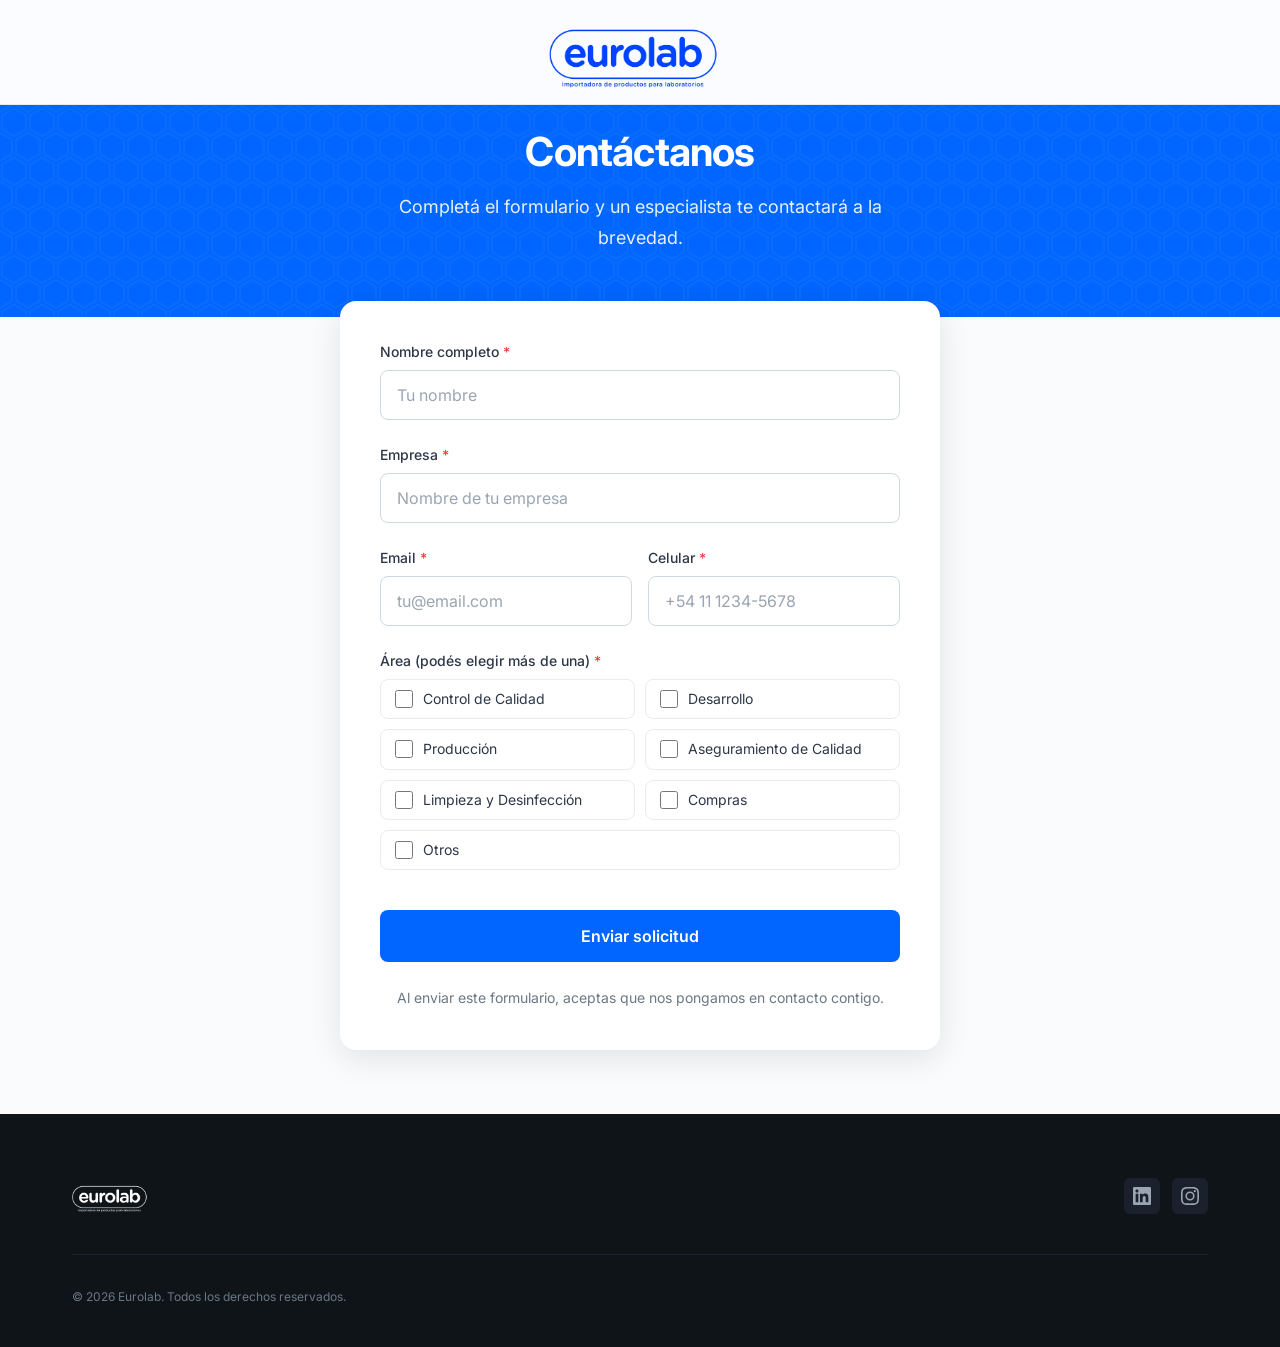
<file: index.html>
<!DOCTYPE html>
<html lang="es">

<head>
    <meta charset="UTF-8">
    <meta name="viewport" content="width=device-width, initial-scale=1.0">
    <meta http-equiv="X-UA-Compatible" content="IE=edge">

    <!-- SEO Meta Tags -->
    <title>Contacto | Eurolab - Solicita Información</title>
    <meta name="description"
        content="Completa el formulario y un representante de Eurolab se comunicará contigo para brindarte información sobre productos de laboratorio.">
    <meta name="robots" content="index, follow">

    <!-- Favicon -->
    <link rel="icon" type="image/png" href="assets/images/eurolab-logo.png">

    <!-- Preconnect for fonts -->
    <link rel="preconnect" href="https://fonts.googleapis.com">
    <link rel="preconnect" href="https://fonts.gstatic.com" crossorigin>

    <!-- Google Fonts - Inter -->
    <link href="https://fonts.googleapis.com/css2?family=Inter:wght@400;500;600;700&display=swap" rel="stylesheet">

    <!-- Stylesheets -->
    <link rel="stylesheet" href="css/variables.css">
    <link rel="stylesheet" href="css/base.css">
    <link rel="stylesheet" href="css/components.css">
    <link rel="stylesheet" href="css/main.css">

    <style>
        /* Contact Form Page Specific Styles */
        .contact-page {
            min-height: 100vh;
            display: flex;
            flex-direction: column;
        }

        .contact-hero {
            background: var(--color-primary-600);
            padding: var(--space-32) 0 var(--space-16);
            text-align: center;
            position: relative;
            overflow: hidden;
        }

        /* Molecular pattern */
        .contact-hero::before {
            content: '';
            position: absolute;
            inset: 0;
            background-image: url("data:image/svg+xml,%3Csvg xmlns='http://www.w3.org/2000/svg' width='28' height='49' viewBox='0 0 28 49'%3E%3Cg fill-rule='evenodd'%3E%3Cg id='hexagons' fill='%23ffffff' fill-opacity='0.04' fill-rule='nonzero'%3E%3Cpath d='M13.99 9.25l13 7.5v15l-13 7.5L1 31.75v-15l12.99-7.5zM3 17.9v12.7l10.99 6.34 11-6.35V17.9l-11-6.34L3 17.9zM0 15l12.98-7.5V0h-2v6.35L0 12.69v2.3zm0 18.5L12.98 41v8h-2v-6.85L0 35.81v-2.3zM15 0v7.5L27.99 15H28v-2.31h-.01L17 6.35V0h-2zm0 49v-8l12.99-7.5H28v2.31h-.01L17 42.15V49h-2z'/%3E%3C/g%3E%3C/g%3E%3C/svg%3E");
            pointer-events: none;
            z-index: 1;
        }

        .contact-hero__content {
            position: relative;
            z-index: 2;
        }

        .contact-hero__title {
            font-size: var(--font-size-4xl);
            font-weight: var(--font-weight-bold);
            color: var(--color-white);
            margin-bottom: var(--space-4);
        }

        .contact-hero__subtitle {
            font-size: var(--font-size-lg);
            color: rgba(255, 255, 255, 0.9);
            max-width: 500px;
            margin: 0 auto;
        }

        .contact-section {
            flex: 1;
            padding: var(--space-16) 0;
            background: var(--color-gray-50);
        }

        .contact-form-wrapper {
            max-width: 600px;
            margin: -80px auto 0;
            padding: var(--space-10);
            background: var(--color-white);
            border-radius: var(--radius-2xl);
            box-shadow: var(--shadow-xl);
            position: relative;
            z-index: 10;
        }

        .form-group {
            margin-bottom: var(--space-6);
        }

        .form-label {
            display: block;
            font-size: var(--font-size-sm);
            font-weight: var(--font-weight-medium);
            color: var(--color-gray-700);
            margin-bottom: var(--space-2);
        }

        .form-label--required::after {
            content: ' *';
            color: #e53e3e;
        }

        .form-input {
            width: 100%;
            padding: 12px 16px;
            font-size: var(--font-size-base);
            font-family: inherit;
            color: var(--color-gray-900);
            background: var(--color-white);
            border: 1px solid var(--color-gray-300);
            border-radius: var(--radius-lg);
            transition: all var(--transition-fast);
            outline: none;
            box-sizing: border-box;
        }

        .form-input:focus {
            border-color: var(--color-primary-500);
            box-shadow: 0 0 0 3px rgba(0, 102, 255, 0.15);
        }

        .form-input::placeholder {
            color: var(--color-gray-400);
        }

        .form-row {
            display: grid;
            grid-template-columns: 1fr 1fr;
            gap: var(--space-4);
        }

        @media (max-width: 480px) {
            .form-row {
                grid-template-columns: 1fr;
            }
        }

        /* Checkbox Group */
        .checkbox-group {
            display: grid;
            grid-template-columns: 1fr 1fr;
            gap: 10px;
        }

        @media (max-width: 480px) {
            .checkbox-group {
                grid-template-columns: 1fr;
            }
        }

        .checkbox-item {
            display: flex;
            align-items: center;
            gap: 10px;
            padding: 10px 14px;
            border: 1px solid var(--color-gray-200);
            border-radius: var(--radius-lg);
            cursor: pointer;
            transition: all 0.2s ease;
            user-select: none;
        }

        .checkbox-item:hover {
            border-color: var(--color-primary-300);
            background: rgba(0, 102, 255, 0.03);
        }

        .checkbox-item.is-checked {
            border-color: var(--color-primary-500);
            background: rgba(0, 102, 255, 0.06);
        }

        .checkbox-item input[type="checkbox"] {
            width: 18px;
            height: 18px;
            accent-color: var(--color-primary-600);
            cursor: pointer;
            flex-shrink: 0;
        }

        .checkbox-item span {
            font-size: var(--font-size-sm);
            color: var(--color-gray-700);
            line-height: 1.3;
        }

        .checkbox-error {
            display: none;
            font-size: 13px;
            color: #e53e3e;
            margin-top: 6px;
        }

        .checkbox-error.is-visible {
            display: block;
        }

        /* Submit Button */
        .form-submit {
            width: 100%;
            padding: 14px;
            font-size: var(--font-size-base);
            font-weight: var(--font-weight-semibold);
            color: var(--color-white);
            background: var(--color-primary-600);
            border: none;
            border-radius: var(--radius-lg);
            cursor: pointer;
            transition: all var(--transition-base);
            margin-top: var(--space-4);
            position: relative;
        }

        .form-submit:hover:not(:disabled) {
            background: var(--color-primary-700);
            transform: translateY(-1px);
            box-shadow: var(--shadow-lg);
        }

        .form-submit:active:not(:disabled) {
            transform: translateY(0);
        }

        .form-submit:disabled {
            opacity: 0.7;
            cursor: not-allowed;
        }

        /* Spinner inside button */
        .form-submit .spinner {
            display: none;
            width: 20px;
            height: 20px;
            border: 2px solid rgba(255, 255, 255, 0.3);
            border-top-color: white;
            border-radius: 50%;
            animation: spin 0.6s linear infinite;
            margin: 0 auto;
        }

        .form-submit.is-loading .spinner {
            display: inline-block;
        }

        .form-submit.is-loading .btn-text {
            visibility: hidden;
        }

        @keyframes spin {
            to {
                transform: rotate(360deg);
            }
        }

        .form-note {
            text-align: center;
            font-size: var(--font-size-sm);
            color: var(--color-gray-500);
            margin-top: var(--space-6);
        }

        .back-link {
            display: inline-flex;
            align-items: center;
            gap: var(--space-2);
            font-size: var(--font-size-sm);
            color: rgba(255, 255, 255, 0.8);
            margin-bottom: var(--space-6);
            transition: color var(--transition-fast);
        }

        .back-link:hover {
            color: var(--color-white);
        }

        .back-link svg {
            width: 16px;
            height: 16px;
        }

        /* Success message */
        .form-success {
            display: none;
            text-align: center;
            padding: var(--space-10);
        }

        .form-success.is-visible {
            display: block;
        }

        .form-success__icon {
            width: 64px;
            height: 64px;
            margin: 0 auto var(--space-6);
            color: #38a169;
        }

        .form-success__title {
            font-size: var(--font-size-2xl);
            font-weight: var(--font-weight-semibold);
            color: var(--color-gray-900);
            margin-bottom: var(--space-3);
        }

        .form-success__text {
            color: var(--color-gray-600);
            margin-bottom: var(--space-6);
        }

        /* Error message */
        .form-error {
            display: none;
            text-align: center;
            padding: 16px;
            background: #fff5f5;
            border: 1px solid #fed7d7;
            border-radius: var(--radius-lg);
            margin-top: var(--space-4);
        }

        .form-error.is-visible {
            display: block;
        }

        .form-error__text {
            color: #c53030;
            font-size: var(--font-size-sm);
        }
    </style>
</head>

<body class="contact-page">
    <!-- Header -->
    <header class="header is-scrolled" role="banner">
        <div class="container">
            <div class="header__inner" style="justify-content: center;">
                <img src="assets/images/eurolab-logo.png" alt="Eurolab" class="header__logo header__logo-dark"
                    style="height: 72px;">
            </div>
        </div>
    </header>

    <main role="main">
        <!-- Hero Section -->
        <section class="contact-hero">
            <div class="container">
                <div class="contact-hero__content">
                    <h1 class="contact-hero__title">Contáctanos</h1>
                    <p class="contact-hero__subtitle">
                        Completá el formulario y un especialista te contactará a la brevedad.
                    </p>
                </div>
            </div>
        </section>

        <!-- Form Section -->
        <section class="contact-section">
            <div class="container">
                <div class="contact-form-wrapper">
                    <!-- Contact Form -->
                    <form id="contactForm" class="contact-form" novalidate>
                        <div class="form-group">
                            <label for="nombre" class="form-label form-label--required">Nombre completo</label>
                            <input type="text" id="nombre" name="nombre" class="form-input" placeholder="Tu nombre"
                                required>
                        </div>

                        <div class="form-group">
                            <label for="empresa" class="form-label form-label--required">Empresa</label>
                            <input type="text" id="empresa" name="empresa" class="form-input"
                                placeholder="Nombre de tu empresa" required>
                        </div>

                        <div class="form-row">
                            <div class="form-group">
                                <label for="email" class="form-label form-label--required">Email</label>
                                <input type="email" id="email" name="email" class="form-input"
                                    placeholder="tu@email.com" required>
                            </div>

                            <div class="form-group">
                                <label for="celular" class="form-label form-label--required">Celular</label>
                                <input type="tel" id="celular" name="celular" class="form-input"
                                    placeholder="+54 11 1234-5678" required>
                            </div>
                        </div>

                        <div class="form-group">
                            <label class="form-label form-label--required">Área (podés elegir más de una)</label>
                            <div class="checkbox-group" id="areaGroup">
                                <label class="checkbox-item">
                                    <input type="checkbox" name="area" value="Control de Calidad">
                                    <span>Control de Calidad</span>
                                </label>
                                <label class="checkbox-item">
                                    <input type="checkbox" name="area" value="Desarrollo">
                                    <span>Desarrollo</span>
                                </label>
                                <label class="checkbox-item">
                                    <input type="checkbox" name="area" value="Producción">
                                    <span>Producción</span>
                                </label>
                                <label class="checkbox-item">
                                    <input type="checkbox" name="area" value="Aseguramiento de Calidad">
                                    <span>Aseguramiento de Calidad</span>
                                </label>
                                <label class="checkbox-item">
                                    <input type="checkbox" name="area" value="Limpieza y Desinfección">
                                    <span>Limpieza y Desinfección</span>
                                </label>
                                <label class="checkbox-item">
                                    <input type="checkbox" name="area" value="Compras">
                                    <span>Compras</span>
                                </label>
                                <label class="checkbox-item" style="grid-column: 1 / -1;">
                                    <input type="checkbox" name="area" value="Otros">
                                    <span>Otros</span>
                                </label>
                            </div>
                            <p class="checkbox-error" id="areaError">Seleccioná al menos un área.</p>
                        </div>

                        <button type="submit" class="form-submit" id="submitBtn">
                            <span class="btn-text">Enviar solicitud</span>
                            <span class="spinner"></span>
                        </button>

                        <p class="form-note">
                            Al enviar este formulario, aceptas que nos pongamos en contacto contigo.
                        </p>

                        <div class="form-error" id="formError">
                            <p class="form-error__text">Hubo un error al enviar. Por favor intentá nuevamente.</p>
                        </div>
                    </form>

                    <!-- Success Message -->
                    <div id="formSuccess" class="form-success">
                        <svg class="form-success__icon" viewBox="0 0 24 24" fill="none" stroke="currentColor"
                            stroke-width="2">
                            <circle cx="12" cy="12" r="10" />
                            <path d="M9 12l2 2 4-4" />
                        </svg>
                        <h2 class="form-success__title">¡Gracias por contactarnos!</h2>
                        <p class="form-success__text">
                            Tu solicitud fue recibida. Un representante se comunicará contigo pronto.
                        </p>

                    </div>
                </div>
            </div>
        </section>
    </main>

    <!-- Footer -->
    <footer class="footer" role="contentinfo">
        <div class="container">
            <div class="footer__inner">
                <a href="index.html" aria-label="Eurolab - Inicio">
                    <img src="assets/images/eurolab-logo.png" alt="Eurolab" class="footer__logo">
                </a>


                <div class="footer__social">
                    <a href="https://www.linkedin.com/company/eurolab" target="_blank" rel="noopener noreferrer"
                        class="footer__social-link" aria-label="LinkedIn">
                        <svg viewBox="0 0 24 24" fill="currentColor">
                            <path
                                d="M20.447 20.452h-3.554v-5.569c0-1.328-.027-3.037-1.852-3.037-1.853 0-2.136 1.445-2.136 2.939v5.667H9.351V9h3.414v1.561h.046c.477-.9 1.637-1.85 3.37-1.85 3.601 0 4.267 2.37 4.267 5.455v6.286zM5.337 7.433c-1.144 0-2.063-.926-2.063-2.065 0-1.138.92-2.063 2.063-2.063 1.14 0 2.064.925 2.064 2.063 0 1.139-.925 2.065-2.064 2.065zm1.782 13.019H3.555V9h3.564v11.452zM22.225 0H1.771C.792 0 0 .774 0 1.729v20.542C0 23.227.792 24 1.771 24h20.451C23.2 24 24 23.227 24 22.271V1.729C24 .774 23.2 0 22.222 0h.003z" />
                        </svg>
                    </a>
                    <a href="https://www.instagram.com/eurolab" target="_blank" rel="noopener noreferrer"
                        class="footer__social-link" aria-label="Instagram">
                        <svg viewBox="0 0 24 24" fill="currentColor">
                            <path
                                d="M12 2.163c3.204 0 3.584.012 4.85.07 3.252.148 4.771 1.691 4.919 4.919.058 1.265.069 1.645.069 4.849 0 3.205-.012 3.584-.069 4.849-.149 3.225-1.664 4.771-4.919 4.919-1.266.058-1.644.07-4.85.07-3.204 0-3.584-.012-4.849-.07-3.26-.149-4.771-1.699-4.919-4.92-.058-1.265-.07-1.644-.07-4.849 0-3.204.013-3.583.07-4.849.149-3.227 1.664-4.771 4.919-4.919 1.266-.057 1.645-.069 4.849-.069zM12 0C8.741 0 8.333.014 7.053.072 2.695.272.273 2.69.073 7.052.014 8.333 0 8.741 0 12c0 3.259.014 3.668.072 4.948.2 4.358 2.618 6.78 6.98 6.98C8.333 23.986 8.741 24 12 24c3.259 0 3.668-.014 4.948-.072 4.354-.2 6.782-2.618 6.979-6.98.059-1.28.073-1.689.073-4.948 0-3.259-.014-3.667-.072-4.947-.196-4.354-2.617-6.78-6.979-6.98C15.668.014 15.259 0 12 0zm0 5.838a6.162 6.162 0 100 12.324 6.162 6.162 0 000-12.324zM12 16a4 4 0 110-8 4 4 0 010 8zm6.406-11.845a1.44 1.44 0 100 2.881 1.44 1.44 0 000-2.881z" />
                        </svg>
                    </a>
                </div>
            </div>

            <div class="footer__bottom">
                <p class="footer__copy">
                    © 2026 Eurolab. Todos los derechos reservados.
                </p>
            </div>
        </div>
    </footer>

    <script>
        // =============================================
        // GOOGLE SHEETS INTEGRATION
        // =============================================
        // IMPORTANT: Replace this URL with your deployed Google Apps Script Web App URL
        const GOOGLE_SHEETS_URL = 'https://script.google.com/macros/s/AKfycbxiD4jso0wizfVn4FoCwbfLXN2DBZ2V6BfK1lXuwgUUIuDGlKh-SpncJKIuJSbjPKHS/exec';

        // Checkbox visual toggle
        document.querySelectorAll('.checkbox-item input[type="checkbox"]').forEach(cb => {
            cb.addEventListener('change', function () {
                this.closest('.checkbox-item').classList.toggle('is-checked', this.checked);
                // Hide error when at least one is checked
                const anyChecked = document.querySelectorAll('.checkbox-item input:checked').length > 0;
                if (anyChecked) {
                    document.getElementById('areaError').classList.remove('is-visible');
                }
            });
        });

        // Form submission
        document.getElementById('contactForm').addEventListener('submit', async function (e) {
            e.preventDefault();

            // Validate checkboxes
            const checkedAreas = document.querySelectorAll('.checkbox-item input:checked');
            if (checkedAreas.length === 0) {
                document.getElementById('areaError').classList.add('is-visible');
                return;
            }

            // Collect selected areas
            const areas = Array.from(checkedAreas).map(cb => cb.value).join(', ');

            // Collect form data
            const formData = {
                nombre: document.getElementById('nombre').value.trim(),
                empresa: document.getElementById('empresa').value.trim(),
                email: document.getElementById('email').value.trim(),
                celular: document.getElementById('celular').value.trim(),
                area: areas,
                fecha: new Date().toLocaleString('es-AR', { timeZone: 'America/Argentina/Buenos_Aires' })
            };

            // UI: loading state
            const submitBtn = document.getElementById('submitBtn');
            const formError = document.getElementById('formError');
            submitBtn.classList.add('is-loading');
            submitBtn.disabled = true;
            formError.classList.remove('is-visible');

            try {
                // Send to Google Sheets
                const response = await fetch(GOOGLE_SHEETS_URL, {
                    method: 'POST',
                    mode: 'no-cors',
                    headers: {
                        'Content-Type': 'application/json'
                    },
                    body: JSON.stringify(formData)
                });

                // With no-cors, we can't read the response, so we assume success
                // Hide form and show success
                document.getElementById('contactForm').style.display = 'none';
                document.getElementById('formSuccess').classList.add('is-visible');

            } catch (error) {
                console.error('Error submitting form:', error);
                formError.classList.add('is-visible');
                submitBtn.classList.remove('is-loading');
                submitBtn.disabled = false;
            }
        });
    </script>
</body>

</html>
</file>
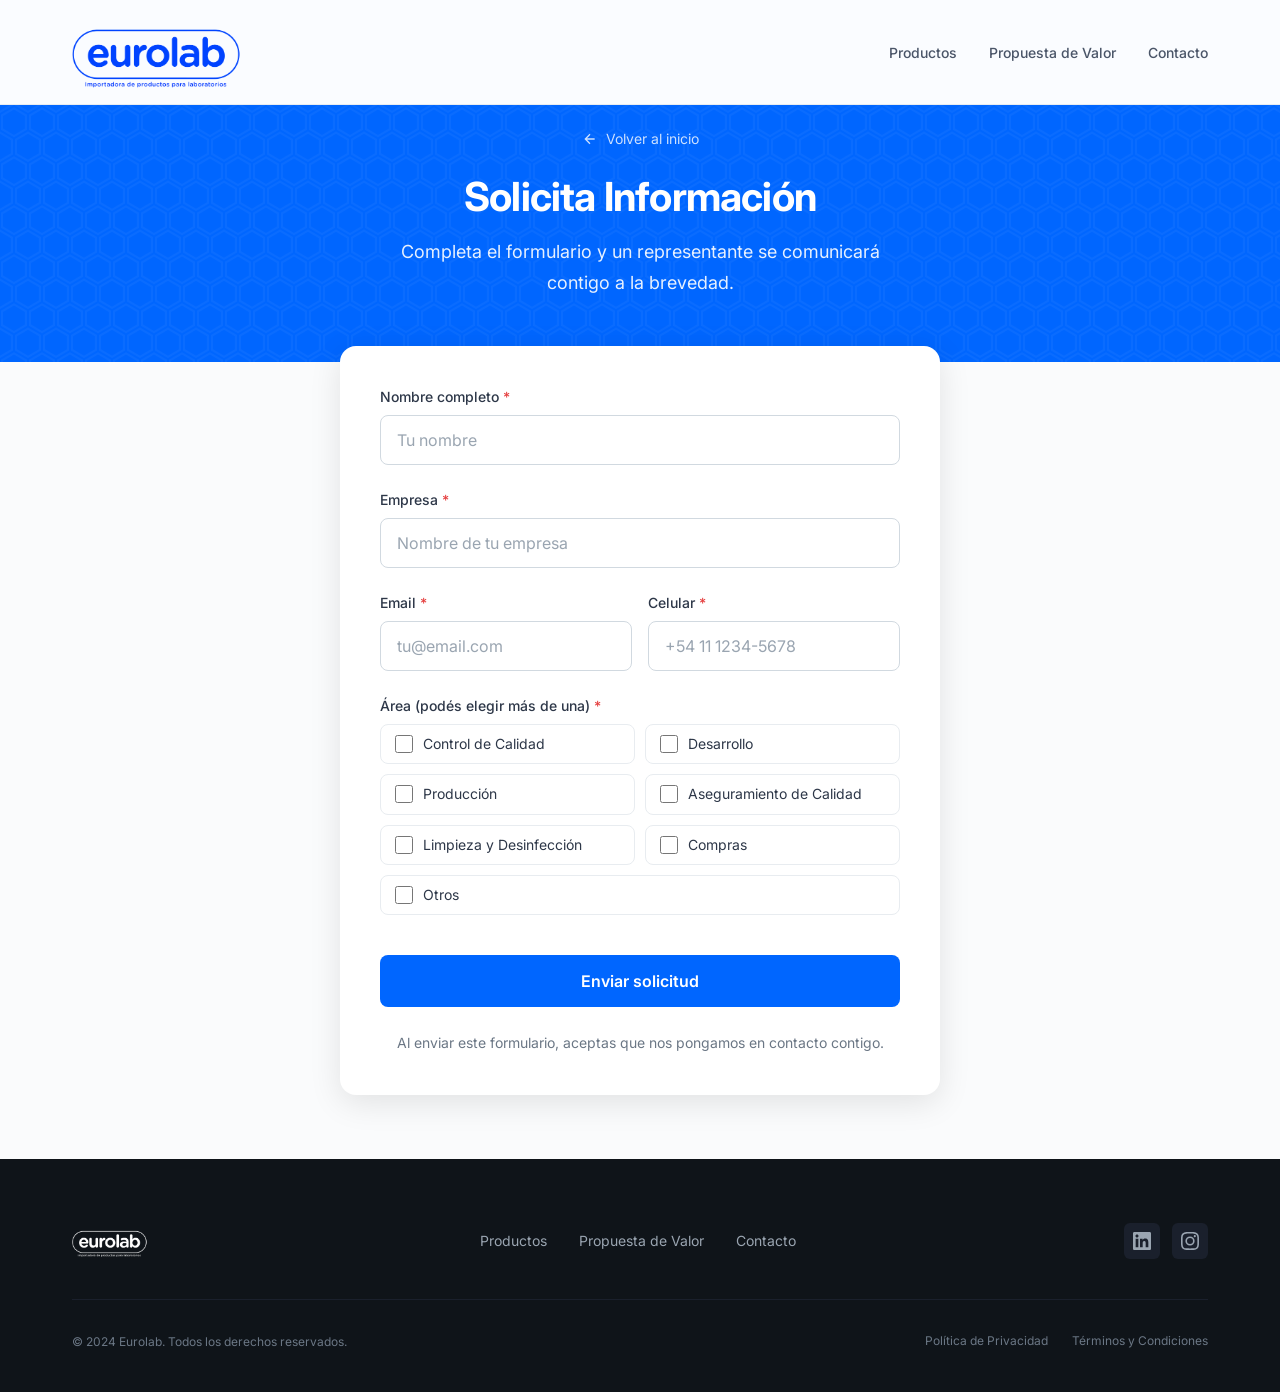
<file: contacto.html>
<!DOCTYPE html>
<html lang="es">

<head>
    <meta charset="UTF-8">
    <meta name="viewport" content="width=device-width, initial-scale=1.0">
    <meta http-equiv="X-UA-Compatible" content="IE=edge">

    <!-- SEO Meta Tags -->
    <title>Contacto | Eurolab - Solicita Información</title>
    <meta name="description"
        content="Completa el formulario y un representante de Eurolab se comunicará contigo para brindarte información sobre productos de laboratorio.">
    <meta name="robots" content="index, follow">

    <!-- Favicon -->
    <link rel="icon" type="image/png" href="assets/images/eurolab-logo.png">

    <!-- Preconnect for fonts -->
    <link rel="preconnect" href="https://fonts.googleapis.com">
    <link rel="preconnect" href="https://fonts.gstatic.com" crossorigin>

    <!-- Google Fonts - Inter -->
    <link href="https://fonts.googleapis.com/css2?family=Inter:wght@400;500;600;700&display=swap" rel="stylesheet">

    <!-- Stylesheets -->
    <link rel="stylesheet" href="css/variables.css">
    <link rel="stylesheet" href="css/base.css">
    <link rel="stylesheet" href="css/components.css">
    <link rel="stylesheet" href="css/main.css">

    <style>
        /* Contact Form Page Specific Styles */
        .contact-page {
            min-height: 100vh;
            display: flex;
            flex-direction: column;
        }

        .contact-hero {
            background: var(--color-primary-600);
            padding: var(--space-32) 0 var(--space-16);
            text-align: center;
            position: relative;
            overflow: hidden;
        }

        /* Molecular pattern */
        .contact-hero::before {
            content: '';
            position: absolute;
            inset: 0;
            background-image: url("data:image/svg+xml,%3Csvg xmlns='http://www.w3.org/2000/svg' width='28' height='49' viewBox='0 0 28 49'%3E%3Cg fill-rule='evenodd'%3E%3Cg id='hexagons' fill='%23ffffff' fill-opacity='0.04' fill-rule='nonzero'%3E%3Cpath d='M13.99 9.25l13 7.5v15l-13 7.5L1 31.75v-15l12.99-7.5zM3 17.9v12.7l10.99 6.34 11-6.35V17.9l-11-6.34L3 17.9zM0 15l12.98-7.5V0h-2v6.35L0 12.69v2.3zm0 18.5L12.98 41v8h-2v-6.85L0 35.81v-2.3zM15 0v7.5L27.99 15H28v-2.31h-.01L17 6.35V0h-2zm0 49v-8l12.99-7.5H28v2.31h-.01L17 42.15V49h-2z'/%3E%3C/g%3E%3C/g%3E%3C/svg%3E");
            pointer-events: none;
            z-index: 1;
        }

        .contact-hero__content {
            position: relative;
            z-index: 2;
        }

        .contact-hero__title {
            font-size: var(--font-size-4xl);
            font-weight: var(--font-weight-bold);
            color: var(--color-white);
            margin-bottom: var(--space-4);
        }

        .contact-hero__subtitle {
            font-size: var(--font-size-lg);
            color: rgba(255, 255, 255, 0.9);
            max-width: 500px;
            margin: 0 auto;
        }

        .contact-section {
            flex: 1;
            padding: var(--space-16) 0;
            background: var(--color-gray-50);
        }

        .contact-form-wrapper {
            max-width: 600px;
            margin: -80px auto 0;
            padding: var(--space-10);
            background: var(--color-white);
            border-radius: var(--radius-2xl);
            box-shadow: var(--shadow-xl);
            position: relative;
            z-index: 10;
        }

        .form-group {
            margin-bottom: var(--space-6);
        }

        .form-label {
            display: block;
            font-size: var(--font-size-sm);
            font-weight: var(--font-weight-medium);
            color: var(--color-gray-700);
            margin-bottom: var(--space-2);
        }

        .form-label--required::after {
            content: ' *';
            color: #e53e3e;
        }

        .form-input {
            width: 100%;
            padding: 12px 16px;
            font-size: var(--font-size-base);
            font-family: inherit;
            color: var(--color-gray-900);
            background: var(--color-white);
            border: 1px solid var(--color-gray-300);
            border-radius: var(--radius-lg);
            transition: all var(--transition-fast);
            outline: none;
            box-sizing: border-box;
        }

        .form-input:focus {
            border-color: var(--color-primary-500);
            box-shadow: 0 0 0 3px rgba(0, 102, 255, 0.15);
        }

        .form-input::placeholder {
            color: var(--color-gray-400);
        }

        .form-row {
            display: grid;
            grid-template-columns: 1fr 1fr;
            gap: var(--space-4);
        }

        @media (max-width: 480px) {
            .form-row {
                grid-template-columns: 1fr;
            }
        }

        /* Checkbox Group */
        .checkbox-group {
            display: grid;
            grid-template-columns: 1fr 1fr;
            gap: 10px;
        }

        @media (max-width: 480px) {
            .checkbox-group {
                grid-template-columns: 1fr;
            }
        }

        .checkbox-item {
            display: flex;
            align-items: center;
            gap: 10px;
            padding: 10px 14px;
            border: 1px solid var(--color-gray-200);
            border-radius: var(--radius-lg);
            cursor: pointer;
            transition: all 0.2s ease;
            user-select: none;
        }

        .checkbox-item:hover {
            border-color: var(--color-primary-300);
            background: rgba(0, 102, 255, 0.03);
        }

        .checkbox-item.is-checked {
            border-color: var(--color-primary-500);
            background: rgba(0, 102, 255, 0.06);
        }

        .checkbox-item input[type="checkbox"] {
            width: 18px;
            height: 18px;
            accent-color: var(--color-primary-600);
            cursor: pointer;
            flex-shrink: 0;
        }

        .checkbox-item span {
            font-size: var(--font-size-sm);
            color: var(--color-gray-700);
            line-height: 1.3;
        }

        .checkbox-error {
            display: none;
            font-size: 13px;
            color: #e53e3e;
            margin-top: 6px;
        }

        .checkbox-error.is-visible {
            display: block;
        }

        /* Submit Button */
        .form-submit {
            width: 100%;
            padding: 14px;
            font-size: var(--font-size-base);
            font-weight: var(--font-weight-semibold);
            color: var(--color-white);
            background: var(--color-primary-600);
            border: none;
            border-radius: var(--radius-lg);
            cursor: pointer;
            transition: all var(--transition-base);
            margin-top: var(--space-4);
            position: relative;
        }

        .form-submit:hover:not(:disabled) {
            background: var(--color-primary-700);
            transform: translateY(-1px);
            box-shadow: var(--shadow-lg);
        }

        .form-submit:active:not(:disabled) {
            transform: translateY(0);
        }

        .form-submit:disabled {
            opacity: 0.7;
            cursor: not-allowed;
        }

        /* Spinner inside button */
        .form-submit .spinner {
            display: none;
            width: 20px;
            height: 20px;
            border: 2px solid rgba(255, 255, 255, 0.3);
            border-top-color: white;
            border-radius: 50%;
            animation: spin 0.6s linear infinite;
            margin: 0 auto;
        }

        .form-submit.is-loading .spinner {
            display: inline-block;
        }

        .form-submit.is-loading .btn-text {
            visibility: hidden;
        }

        @keyframes spin {
            to {
                transform: rotate(360deg);
            }
        }

        .form-note {
            text-align: center;
            font-size: var(--font-size-sm);
            color: var(--color-gray-500);
            margin-top: var(--space-6);
        }

        .back-link {
            display: inline-flex;
            align-items: center;
            gap: var(--space-2);
            font-size: var(--font-size-sm);
            color: rgba(255, 255, 255, 0.8);
            margin-bottom: var(--space-6);
            transition: color var(--transition-fast);
        }

        .back-link:hover {
            color: var(--color-white);
        }

        .back-link svg {
            width: 16px;
            height: 16px;
        }

        /* Success message */
        .form-success {
            display: none;
            text-align: center;
            padding: var(--space-10);
        }

        .form-success.is-visible {
            display: block;
        }

        .form-success__icon {
            width: 64px;
            height: 64px;
            margin: 0 auto var(--space-6);
            color: #38a169;
        }

        .form-success__title {
            font-size: var(--font-size-2xl);
            font-weight: var(--font-weight-semibold);
            color: var(--color-gray-900);
            margin-bottom: var(--space-3);
        }

        .form-success__text {
            color: var(--color-gray-600);
            margin-bottom: var(--space-6);
        }

        /* Error message */
        .form-error {
            display: none;
            text-align: center;
            padding: 16px;
            background: #fff5f5;
            border: 1px solid #fed7d7;
            border-radius: var(--radius-lg);
            margin-top: var(--space-4);
        }

        .form-error.is-visible {
            display: block;
        }

        .form-error__text {
            color: #c53030;
            font-size: var(--font-size-sm);
        }
    </style>
</head>

<body class="contact-page">
    <!-- Header -->
    <header class="header is-scrolled" role="banner">
        <div class="container">
            <div class="header__inner">
                <a href="index.html" class="header__logo-link" aria-label="Eurolab - Inicio">
                    <img src="assets/images/eurolab-logo.png" alt="Eurolab" class="header__logo header__logo-dark"
                        style="height: 72px;">
                </a>

                <nav class="header__nav" role="navigation" aria-label="Navegación principal">
                    <a href="index.html#productos" class="header__link">Productos</a>
                    <a href="index.html#propuesta" class="header__link">Propuesta de Valor</a>
                    <a href="index.html#contacto" class="header__link">Contacto</a>
                </nav>
            </div>
        </div>
    </header>

    <main role="main">
        <!-- Hero Section -->
        <section class="contact-hero">
            <div class="container">
                <div class="contact-hero__content">
                    <a href="index.html" class="back-link">
                        <svg viewBox="0 0 24 24" fill="none" stroke="currentColor" stroke-width="2">
                            <path d="M19 12H5M12 19l-7-7 7-7" />
                        </svg>
                        Volver al inicio
                    </a>
                    <h1 class="contact-hero__title">Solicita Información</h1>
                    <p class="contact-hero__subtitle">
                        Completa el formulario y un representante se comunicará contigo a la brevedad.
                    </p>
                </div>
            </div>
        </section>

        <!-- Form Section -->
        <section class="contact-section">
            <div class="container">
                <div class="contact-form-wrapper">
                    <!-- Contact Form -->
                    <form id="contactForm" class="contact-form" novalidate>
                        <div class="form-group">
                            <label for="nombre" class="form-label form-label--required">Nombre completo</label>
                            <input type="text" id="nombre" name="nombre" class="form-input" placeholder="Tu nombre"
                                required>
                        </div>

                        <div class="form-group">
                            <label for="empresa" class="form-label form-label--required">Empresa</label>
                            <input type="text" id="empresa" name="empresa" class="form-input"
                                placeholder="Nombre de tu empresa" required>
                        </div>

                        <div class="form-row">
                            <div class="form-group">
                                <label for="email" class="form-label form-label--required">Email</label>
                                <input type="email" id="email" name="email" class="form-input"
                                    placeholder="tu@email.com" required>
                            </div>

                            <div class="form-group">
                                <label for="celular" class="form-label form-label--required">Celular</label>
                                <input type="tel" id="celular" name="celular" class="form-input"
                                    placeholder="+54 11 1234-5678" required>
                            </div>
                        </div>

                        <div class="form-group">
                            <label class="form-label form-label--required">Área (podés elegir más de una)</label>
                            <div class="checkbox-group" id="areaGroup">
                                <label class="checkbox-item">
                                    <input type="checkbox" name="area" value="Control de Calidad">
                                    <span>Control de Calidad</span>
                                </label>
                                <label class="checkbox-item">
                                    <input type="checkbox" name="area" value="Desarrollo">
                                    <span>Desarrollo</span>
                                </label>
                                <label class="checkbox-item">
                                    <input type="checkbox" name="area" value="Producción">
                                    <span>Producción</span>
                                </label>
                                <label class="checkbox-item">
                                    <input type="checkbox" name="area" value="Aseguramiento de Calidad">
                                    <span>Aseguramiento de Calidad</span>
                                </label>
                                <label class="checkbox-item">
                                    <input type="checkbox" name="area" value="Limpieza y Desinfección">
                                    <span>Limpieza y Desinfección</span>
                                </label>
                                <label class="checkbox-item">
                                    <input type="checkbox" name="area" value="Compras">
                                    <span>Compras</span>
                                </label>
                                <label class="checkbox-item" style="grid-column: 1 / -1;">
                                    <input type="checkbox" name="area" value="Otros">
                                    <span>Otros</span>
                                </label>
                            </div>
                            <p class="checkbox-error" id="areaError">Seleccioná al menos un área.</p>
                        </div>

                        <button type="submit" class="form-submit" id="submitBtn">
                            <span class="btn-text">Enviar solicitud</span>
                            <span class="spinner"></span>
                        </button>

                        <p class="form-note">
                            Al enviar este formulario, aceptas que nos pongamos en contacto contigo.
                        </p>

                        <div class="form-error" id="formError">
                            <p class="form-error__text">Hubo un error al enviar. Por favor intentá nuevamente.</p>
                        </div>
                    </form>

                    <!-- Success Message -->
                    <div id="formSuccess" class="form-success">
                        <svg class="form-success__icon" viewBox="0 0 24 24" fill="none" stroke="currentColor"
                            stroke-width="2">
                            <circle cx="12" cy="12" r="10" />
                            <path d="M9 12l2 2 4-4" />
                        </svg>
                        <h2 class="form-success__title">¡Gracias por contactarnos!</h2>
                        <p class="form-success__text">
                            Tu solicitud fue recibida. Un representante se comunicará contigo pronto.
                        </p>
                        <a href="index.html" class="btn btn--primary">Volver al inicio</a>
                    </div>
                </div>
            </div>
        </section>
    </main>

    <!-- Footer -->
    <footer class="footer" role="contentinfo">
        <div class="container">
            <div class="footer__inner">
                <a href="index.html" aria-label="Eurolab - Inicio">
                    <img src="assets/images/eurolab-logo.png" alt="Eurolab" class="footer__logo">
                </a>

                <nav class="footer__links" aria-label="Enlaces del footer">
                    <a href="index.html#productos" class="footer__link">Productos</a>
                    <a href="index.html#propuesta" class="footer__link">Propuesta de Valor</a>
                    <a href="index.html#contacto" class="footer__link">Contacto</a>
                </nav>

                <div class="footer__social">
                    <a href="https://www.linkedin.com/company/eurolab" target="_blank" rel="noopener noreferrer"
                        class="footer__social-link" aria-label="LinkedIn">
                        <svg viewBox="0 0 24 24" fill="currentColor">
                            <path
                                d="M20.447 20.452h-3.554v-5.569c0-1.328-.027-3.037-1.852-3.037-1.853 0-2.136 1.445-2.136 2.939v5.667H9.351V9h3.414v1.561h.046c.477-.9 1.637-1.85 3.37-1.85 3.601 0 4.267 2.37 4.267 5.455v6.286zM5.337 7.433c-1.144 0-2.063-.926-2.063-2.065 0-1.138.92-2.063 2.063-2.063 1.14 0 2.064.925 2.064 2.063 0 1.139-.925 2.065-2.064 2.065zm1.782 13.019H3.555V9h3.564v11.452zM22.225 0H1.771C.792 0 0 .774 0 1.729v20.542C0 23.227.792 24 1.771 24h20.451C23.2 24 24 23.227 24 22.271V1.729C24 .774 23.2 0 22.222 0h.003z" />
                        </svg>
                    </a>
                    <a href="https://www.instagram.com/eurolab" target="_blank" rel="noopener noreferrer"
                        class="footer__social-link" aria-label="Instagram">
                        <svg viewBox="0 0 24 24" fill="currentColor">
                            <path
                                d="M12 2.163c3.204 0 3.584.012 4.85.07 3.252.148 4.771 1.691 4.919 4.919.058 1.265.069 1.645.069 4.849 0 3.205-.012 3.584-.069 4.849-.149 3.225-1.664 4.771-4.919 4.919-1.266.058-1.644.07-4.85.07-3.204 0-3.584-.012-4.849-.07-3.26-.149-4.771-1.699-4.919-4.92-.058-1.265-.07-1.644-.07-4.849 0-3.204.013-3.583.07-4.849.149-3.227 1.664-4.771 4.919-4.919 1.266-.057 1.645-.069 4.849-.069zM12 0C8.741 0 8.333.014 7.053.072 2.695.272.273 2.69.073 7.052.014 8.333 0 8.741 0 12c0 3.259.014 3.668.072 4.948.2 4.358 2.618 6.78 6.98 6.98C8.333 23.986 8.741 24 12 24c3.259 0 3.668-.014 4.948-.072 4.354-.2 6.782-2.618 6.979-6.98.059-1.28.073-1.689.073-4.948 0-3.259-.014-3.667-.072-4.947-.196-4.354-2.617-6.78-6.979-6.98C15.668.014 15.259 0 12 0zm0 5.838a6.162 6.162 0 100 12.324 6.162 6.162 0 000-12.324zM12 16a4 4 0 110-8 4 4 0 010 8zm6.406-11.845a1.44 1.44 0 100 2.881 1.44 1.44 0 000-2.881z" />
                        </svg>
                    </a>
                </div>
            </div>

            <div class="footer__bottom">
                <p class="footer__copy">
                    © 2024 Eurolab. Todos los derechos reservados.
                </p>
                <nav class="footer__legal" aria-label="Enlaces legales">
                    <a href="/privacidad">Política de Privacidad</a>
                    <a href="/terminos">Términos y Condiciones</a>
                </nav>
            </div>
        </div>
    </footer>

    <script>
        // =============================================
        // GOOGLE SHEETS INTEGRATION
        // =============================================
        // IMPORTANT: Replace this URL with your deployed Google Apps Script Web App URL
        const GOOGLE_SHEETS_URL = 'https://script.google.com/macros/s/AKfycbxiD4jso0wizfVn4FoCwbfLXN2DBZ2V6BfK1lXuwgUUIuDGlKh-SpncJKIuJSbjPKHS/exec';

        // Checkbox visual toggle
        document.querySelectorAll('.checkbox-item input[type="checkbox"]').forEach(cb => {
            cb.addEventListener('change', function () {
                this.closest('.checkbox-item').classList.toggle('is-checked', this.checked);
                // Hide error when at least one is checked
                const anyChecked = document.querySelectorAll('.checkbox-item input:checked').length > 0;
                if (anyChecked) {
                    document.getElementById('areaError').classList.remove('is-visible');
                }
            });
        });

        // Form submission
        document.getElementById('contactForm').addEventListener('submit', async function (e) {
            e.preventDefault();

            // Validate checkboxes
            const checkedAreas = document.querySelectorAll('.checkbox-item input:checked');
            if (checkedAreas.length === 0) {
                document.getElementById('areaError').classList.add('is-visible');
                return;
            }

            // Collect selected areas
            const areas = Array.from(checkedAreas).map(cb => cb.value).join(', ');

            // Collect form data
            const formData = {
                nombre: document.getElementById('nombre').value.trim(),
                empresa: document.getElementById('empresa').value.trim(),
                email: document.getElementById('email').value.trim(),
                celular: document.getElementById('celular').value.trim(),
                area: areas,
                fecha: new Date().toLocaleString('es-AR', { timeZone: 'America/Argentina/Buenos_Aires' })
            };

            // UI: loading state
            const submitBtn = document.getElementById('submitBtn');
            const formError = document.getElementById('formError');
            submitBtn.classList.add('is-loading');
            submitBtn.disabled = true;
            formError.classList.remove('is-visible');

            try {
                // Send to Google Sheets
                const response = await fetch(GOOGLE_SHEETS_URL, {
                    method: 'POST',
                    mode: 'no-cors',
                    headers: {
                        'Content-Type': 'application/json'
                    },
                    body: JSON.stringify(formData)
                });

                // With no-cors, we can't read the response, so we assume success
                // Hide form and show success
                document.getElementById('contactForm').style.display = 'none';
                document.getElementById('formSuccess').classList.add('is-visible');

            } catch (error) {
                console.error('Error submitting form:', error);
                formError.classList.add('is-visible');
                submitBtn.classList.remove('is-loading');
                submitBtn.disabled = false;
            }
        });
    </script>
</body>

</html>
</file>
<file: css/variables.css>
/* =========================================
   EUROLAB DESIGN TOKENS - ENTERPRISE EDITION
   Clean, sophisticated, multinational aesthetic
   ========================================= */

:root {
  /* === Primary Blue from Logo === */
  --color-primary-900: #0033cc;
  --color-primary-800: #0044dd;
  --color-primary-700: #0055ee;
  --color-primary-600: #0066ff;
  /* Logo blue */
  --color-primary-500: #3385ff;
  --color-primary-400: #66a3ff;
  --color-primary-300: #99c2ff;
  --color-primary-200: #cce0ff;
  --color-primary-100: #e6f0ff;
  --color-primary-50: #f5f9ff;

  /* === Neutral Colors - Enterprise Clean === */
  --color-white: #ffffff;
  --color-gray-50: #fafbfc;
  --color-gray-100: #f4f6f8;
  --color-gray-200: #e8ecf0;
  --color-gray-300: #d1d9e0;
  --color-gray-400: #9aa5b1;
  --color-gray-500: #6b7785;
  --color-gray-600: #4a5568;
  --color-gray-700: #2d3748;
  --color-gray-800: #1a202c;
  --color-gray-900: #0f1419;

  /* === Semantic Colors === */
  --color-success: #0d9488;
  --color-warning: #d97706;
  --color-error: #dc2626;

  /* === Enterprise Gradients - Subtle & Sophisticated === */
  --gradient-hero: linear-gradient(180deg, #0055ee 0%, #0044dd 100%);
  --gradient-cta: linear-gradient(135deg, #0055ee 0%, #0066ff 100%);
  --gradient-subtle: linear-gradient(180deg, var(--color-gray-50) 0%, var(--color-white) 100%);
  --gradient-light: linear-gradient(180deg, var(--color-white) 0%, var(--color-gray-50) 100%);

  /* === Typography - Clean & Professional === */
  --font-family-base: 'Inter', -apple-system, BlinkMacSystemFont, 'Segoe UI', Roboto, sans-serif;
  --font-family-display: 'Inter', var(--font-family-base);

  --font-size-xs: 0.75rem;
  --font-size-sm: 0.875rem;
  --font-size-base: 1rem;
  --font-size-lg: 1.125rem;
  --font-size-xl: 1.25rem;
  --font-size-2xl: 1.5rem;
  --font-size-3xl: 2rem;
  --font-size-4xl: 2.5rem;
  --font-size-5xl: 3rem;
  --font-size-6xl: 3.5rem;

  --font-weight-normal: 400;
  --font-weight-medium: 500;
  --font-weight-semibold: 600;
  --font-weight-bold: 700;

  --line-height-tight: 1.2;
  --line-height-snug: 1.35;
  --line-height-normal: 1.5;
  --line-height-relaxed: 1.7;

  --letter-spacing-tight: -0.02em;
  --letter-spacing-normal: 0;
  --letter-spacing-wide: 0.02em;
  --letter-spacing-wider: 0.05em;

  /* === Spacing - Generous Whitespace === */
  --space-1: 0.25rem;
  --space-2: 0.5rem;
  --space-3: 0.75rem;
  --space-4: 1rem;
  --space-5: 1.25rem;
  --space-6: 1.5rem;
  --space-8: 2rem;
  --space-10: 2.5rem;
  --space-12: 3rem;
  --space-16: 4rem;
  --space-20: 5rem;
  --space-24: 6rem;
  --space-32: 8rem;
  --space-40: 10rem;

  /* === Border Radius - Clean Lines === */
  --radius-sm: 0.25rem;
  --radius-md: 0.375rem;
  --radius-lg: 0.5rem;
  --radius-xl: 0.75rem;
  --radius-2xl: 1rem;
  --radius-full: 9999px;

  /* === Shadows - Subtle & Professional === */
  --shadow-sm: 0 1px 2px rgba(0, 0, 0, 0.04);
  --shadow-md: 0 2px 8px rgba(0, 0, 0, 0.06);
  --shadow-lg: 0 4px 16px rgba(0, 0, 0, 0.08);
  --shadow-xl: 0 8px 32px rgba(0, 0, 0, 0.1);
  --shadow-2xl: 0 16px 48px rgba(0, 0, 0, 0.12);

  /* === Transitions === */
  --transition-fast: 150ms ease;
  --transition-base: 200ms ease;
  --transition-slow: 300ms ease;

  /* === Z-Index === */
  --z-base: 0;
  --z-above: 10;
  --z-dropdown: 100;
  --z-sticky: 500;
  --z-overlay: 1000;
  --z-modal: 1100;

  /* === Container === */
  --container-max: 1200px;
  --container-tight: 900px;
  --container-narrow: 680px;
  --container-padding: var(--space-8);
}

@media (max-width: 768px) {
  :root {
    --font-size-5xl: 2.25rem;
    --font-size-6xl: 2.5rem;
    --container-padding: var(--space-5);
  }
}

@media (max-width: 480px) {
  :root {
    --font-size-4xl: 1.75rem;
    --font-size-5xl: 2rem;
    --font-size-6xl: 2.25rem;
    --container-padding: var(--space-4);
  }
}
</file>
<file: css/base.css>
/* =========================================
   BASE STYLES
   Reset, Typography, Utilities
   ========================================= */

/* === Modern CSS Reset === */
*,
*::before,
*::after {
    box-sizing: border-box;
    margin: 0;
    padding: 0;
}

html {
    scroll-behavior: smooth;
    -webkit-text-size-adjust: 100%;
    text-size-adjust: 100%;
}

body {
    font-family: var(--font-family-base);
    font-size: var(--font-size-base);
    font-weight: var(--font-weight-normal);
    line-height: var(--line-height-normal);
    color: var(--color-gray-800);
    background-color: var(--color-white);
    -webkit-font-smoothing: antialiased;
    -moz-osx-font-smoothing: grayscale;
    overflow-x: hidden;
}

/* Reduced motion support */
@media (prefers-reduced-motion: reduce) {

    *,
    *::before,
    *::after {
        animation-duration: 0.01ms !important;
        animation-iteration-count: 1 !important;
        transition-duration: 0.01ms !important;
    }

    html {
        scroll-behavior: auto;
    }
}

img,
picture,
video,
canvas,
svg {
    display: block;
    max-width: 100%;
    height: auto;
}

button,
input,
select,
textarea {
    font: inherit;
    color: inherit;
}

button {
    cursor: pointer;
    background: none;
    border: none;
}

a {
    color: inherit;
    text-decoration: none;
}

ul,
ol {
    list-style: none;
}

/* === Typography === */
h1,
h2,
h3,
h4,
h5,
h6 {
    font-family: var(--font-family-display);
    font-weight: var(--font-weight-bold);
    line-height: var(--line-height-tight);
    letter-spacing: var(--letter-spacing-tight);
    color: var(--color-gray-900);
}

h1 {
    font-size: var(--font-size-6xl);
    font-weight: var(--font-weight-extrabold);
}

h2 {
    font-size: var(--font-size-4xl);
}

h3 {
    font-size: var(--font-size-2xl);
}

h4 {
    font-size: var(--font-size-xl);
}

p {
    line-height: var(--line-height-relaxed);
}

.text-balance {
    text-wrap: balance;
}

/* === Focus States (Accessibility) === */
:focus-visible {
    outline: 2px solid var(--color-primary-500);
    outline-offset: 2px;
}

/* === Selection === */
::selection {
    background-color: var(--color-primary-200);
    color: var(--color-primary-900);
}

/* === Utility Classes === */
.container {
    width: 100%;
    max-width: var(--container-max);
    margin-inline: auto;
    padding-inline: var(--container-padding);
}

.container--tight {
    max-width: var(--container-tight);
}

.container--narrow {
    max-width: var(--container-narrow);
}

.sr-only {
    position: absolute;
    width: 1px;
    height: 1px;
    padding: 0;
    margin: -1px;
    overflow: hidden;
    clip: rect(0, 0, 0, 0);
    white-space: nowrap;
    border: 0;
}

.text-center {
    text-align: center;
}

.text-gradient {
    background: var(--gradient-cta);
    -webkit-background-clip: text;
    -webkit-text-fill-color: transparent;
    background-clip: text;
}

/* === Animation Utilities === */
@keyframes fadeInUp {
    from {
        opacity: 0;
        transform: translateY(30px);
    }

    to {
        opacity: 1;
        transform: translateY(0);
    }
}

@keyframes fadeIn {
    from {
        opacity: 0;
    }

    to {
        opacity: 1;
    }
}

@keyframes slideInLeft {
    from {
        opacity: 0;
        transform: translateX(-30px);
    }

    to {
        opacity: 1;
        transform: translateX(0);
    }
}

@keyframes pulse {

    0%,
    100% {
        opacity: 1;
    }

    50% {
        opacity: 0.6;
    }
}

@keyframes float {

    0%,
    100% {
        transform: translateY(0);
    }

    50% {
        transform: translateY(-10px);
    }
}

@keyframes shimmer {
    0% {
        background-position: -200% 0;
    }

    100% {
        background-position: 200% 0;
    }
}

.animate-fade-in-up {
    animation: fadeInUp 0.6s ease forwards;
}

.animate-fade-in {
    animation: fadeIn 0.5s ease forwards;
}

.animate-delay-1 {
    animation-delay: 0.1s;
}

.animate-delay-2 {
    animation-delay: 0.2s;
}

.animate-delay-3 {
    animation-delay: 0.3s;
}

.animate-delay-4 {
    animation-delay: 0.4s;
}

.animate-delay-5 {
    animation-delay: 0.5s;
}

/* Initial state for animated elements */
[data-animate] {
    opacity: 0;
}

[data-animate].is-visible {
    animation: fadeInUp 0.6s ease forwards;
}
</file>
<file: css/components.css>
/* =========================================
   COMPONENTS - ENTERPRISE EDITION
   Clean, sophisticated UI components
   ========================================= */

/* === Buttons - Professional & Clean === */
.btn {
    display: inline-flex;
    align-items: center;
    justify-content: center;
    gap: var(--space-2);
    padding: var(--space-3) var(--space-6);
    font-family: var(--font-family-base);
    font-size: var(--font-size-sm);
    font-weight: var(--font-weight-medium);
    line-height: 1.5;
    text-align: center;
    white-space: nowrap;
    border-radius: var(--radius-lg);
    transition: all var(--transition-base);
    border: none;
    cursor: pointer;
}

.btn--primary {
    background: var(--color-primary-600);
    color: var(--color-white);
    box-shadow: var(--shadow-sm);
}

.btn--primary:hover {
    background: var(--color-primary-700);
    box-shadow: var(--shadow-md);
    transform: translateY(-1px);
}

.btn--primary:active {
    transform: translateY(0);
    box-shadow: var(--shadow-sm);
}

.btn--secondary {
    background: var(--color-white);
    color: var(--color-primary-600);
    border: 1px solid var(--color-gray-200);
}

.btn--secondary:hover {
    background: var(--color-gray-50);
    border-color: var(--color-primary-300);
}

.btn--outline {
    background: transparent;
    color: var(--color-white);
    border: 1px solid rgba(255, 255, 255, 0.4);
}

.btn--outline:hover {
    background: rgba(255, 255, 255, 0.1);
    border-color: rgba(255, 255, 255, 0.8);
}

.btn--lg {
    padding: var(--space-4) var(--space-8);
    font-size: var(--font-size-base);
}

.btn--sm {
    padding: var(--space-2) var(--space-4);
    font-size: var(--font-size-xs);
}

.btn__icon {
    width: 18px;
    height: 18px;
    flex-shrink: 0;
}

/* === Cards - Clean Enterprise Style === */
.card {
    background: var(--color-white);
    border-radius: var(--radius-xl);
    padding: var(--space-8);
    border: 1px solid var(--color-gray-200);
    transition: all var(--transition-base);
}

.card:hover {
    border-color: var(--color-primary-200);
    box-shadow: var(--shadow-lg);
}

/* === Section Heading === */
.section-heading {
    text-align: center;
    max-width: 640px;
    margin-inline: auto;
    margin-bottom: var(--space-16);
}

.section-heading__title {
    font-size: var(--font-size-3xl);
    font-weight: var(--font-weight-semibold);
    color: var(--color-gray-900);
    margin-bottom: var(--space-4);
    letter-spacing: var(--letter-spacing-tight);
}

.section-heading__subtitle {
    font-size: var(--font-size-lg);
    color: var(--color-gray-500);
    line-height: var(--line-height-relaxed);
}

/* === Check List - Clean Style === */
.check-list {
    display: flex;
    flex-direction: column;
    gap: var(--space-4);
}

.check-list__item {
    display: flex;
    align-items: flex-start;
    gap: var(--space-3);
    font-size: var(--font-size-base);
    color: var(--color-gray-700);
    line-height: var(--line-height-normal);
}

.check-list__icon {
    flex-shrink: 0;
    width: 22px;
    height: 22px;
    display: flex;
    align-items: center;
    justify-content: center;
    background: var(--color-primary-100);
    border-radius: var(--radius-full);
    color: var(--color-primary-600);
    margin-top: 2px;
}

.check-list__icon svg {
    width: 12px;
    height: 12px;
}

/* === Logo Marquee - Professional === */
.logo-marquee {
    position: relative;
    overflow: hidden;
    padding: var(--space-10) 0;
}

.logo-marquee::before,
.logo-marquee::after {
    content: '';
    position: absolute;
    top: 0;
    bottom: 0;
    width: 120px;
    z-index: 2;
    pointer-events: none;
}

.logo-marquee::before {
    left: 0;
    background: linear-gradient(to right, var(--color-white), transparent);
}

.logo-marquee::after {
    right: 0;
    background: linear-gradient(to left, var(--color-white), transparent);
}

.logo-marquee__track {
    display: flex;
    gap: var(--space-16);
    width: max-content;
    animation: marquee 40s linear infinite;
}

.logo-marquee:hover .logo-marquee__track {
    animation-play-state: paused;
}

.logo-marquee__item {
    flex-shrink: 0;
    display: flex;
    align-items: center;
    justify-content: center;
    height: 40px;
    opacity: 0.6;
    transition: opacity var(--transition-base);
}

.logo-marquee__item:hover {
    opacity: 1;
}

.logo-marquee__item img {
    height: 100%;
    width: auto;
    max-width: 140px;
    object-fit: contain;
    filter: grayscale(100%);
    transition: filter var(--transition-base);
}

.logo-marquee__item:hover img {
    filter: grayscale(0%);
}

.logo-marquee__item span {
    font-weight: 600;
    font-size: 15px;
    color: var(--color-gray-500);
    letter-spacing: 0.02em;
}

@keyframes marquee {
    0% {
        transform: translateX(0);
    }

    100% {
        transform: translateX(-50%);
    }
}

/* === Divider === */
.divider {
    width: 100%;
    height: 1px;
    background: var(--color-gray-200);
}
</file>
<file: css/main.css>
/* =========================================
   MAIN STYLES - ENTERPRISE EDITION
   Clean, professional section styles
   ========================================= */

/* === Header - Clean & Professional === */
.header {
    position: fixed;
    top: 0;
    left: 0;
    right: 0;
    z-index: var(--z-sticky);
    padding: var(--space-4) 0;
    background: transparent;
    transition: all var(--transition-base);
}

.header.is-scrolled {
    background: rgba(255, 255, 255, 0.98);
    backdrop-filter: blur(8px);
    -webkit-backdrop-filter: blur(8px);
    box-shadow: 0 1px 0 var(--color-gray-200);
}

.header__inner {
    display: flex;
    align-items: center;
    justify-content: space-between;
}

.header__logo {
    height: 72px;
    width: auto;
}

.header__logo-dark {
    display: none;
}

.header.is-scrolled .header__logo-light {
    display: none;
}

.header.is-scrolled .header__logo-dark {
    display: block;
}

.header__nav {
    display: flex;
    align-items: center;
    gap: var(--space-8);
}

.header__link {
    font-size: var(--font-size-sm);
    font-weight: var(--font-weight-medium);
    color: rgba(255, 255, 255, 0.9);
    transition: color var(--transition-fast);
}

.header.is-scrolled .header__link {
    color: var(--color-gray-600);
}

.header__link:hover {
    color: var(--color-white);
}

.header.is-scrolled .header__link:hover {
    color: var(--color-primary-600);
}

.header.is-scrolled .btn--primary {
    background: var(--color-primary-600);
}

@media (max-width: 768px) {
    .header__nav {
        display: none;
    }
}

/* === Hero Section - Premium Split Layout === */
.hero {
    position: relative;
    min-height: 100vh;
    display: flex;
    align-items: center;
    background: var(--color-primary-600);
    overflow: hidden;
}

/* Molecular hexagon pattern overlay */
.hero::before {
    content: '';
    position: absolute;
    inset: 0;
    background-image: url("data:image/svg+xml,%3Csvg xmlns='http://www.w3.org/2000/svg' width='28' height='49' viewBox='0 0 28 49'%3E%3Cg fill-rule='evenodd'%3E%3Cg id='hexagons' fill='%23ffffff' fill-opacity='0.04' fill-rule='nonzero'%3E%3Cpath d='M13.99 9.25l13 7.5v15l-13 7.5L1 31.75v-15l12.99-7.5zM3 17.9v12.7l10.99 6.34 11-6.35V17.9l-11-6.34L3 17.9zM0 15l12.98-7.5V0h-2v6.35L0 12.69v2.3zm0 18.5L12.98 41v8h-2v-6.85L0 35.81v-2.3zM15 0v7.5L27.99 15H28v-2.31h-.01L17 6.35V0h-2zm0 49v-8l12.99-7.5H28v2.31h-.01L17 42.15V49h-2z'/%3E%3C/g%3E%3C/g%3E%3C/svg%3E");
    pointer-events: none;
    z-index: 1;
}

/* Gradient overlay for depth */
.hero::after {
    content: '';
    position: absolute;
    inset: 0;
    background: linear-gradient(135deg,
            rgba(0, 68, 221, 0.95) 0%,
            rgba(0, 85, 238, 0.9) 50%,
            rgba(0, 102, 255, 0.85) 100%);
    z-index: 2;
}

.hero__container {
    display: grid;
    grid-template-columns: 1fr 1fr;
    gap: var(--space-16);
    align-items: center;
    width: 100%;
    max-width: var(--container-max);
    margin: 0 auto;
    padding: var(--space-32) var(--container-padding);
    position: relative;
    z-index: 3;
}

.hero__content {
    max-width: 560px;
}

.hero__tagline {
    display: inline-flex;
    align-items: center;
    gap: var(--space-2);
    font-size: var(--font-size-xs);
    font-weight: var(--font-weight-semibold);
    color: rgba(255, 255, 255, 0.9);
    letter-spacing: var(--letter-spacing-wider);
    text-transform: uppercase;
    margin-bottom: var(--space-6);
    padding: var(--space-2) var(--space-4);
    background: rgba(255, 255, 255, 0.1);
    border-radius: var(--radius-full);
    border: 1px solid rgba(255, 255, 255, 0.15);
    opacity: 0;
    animation: fadeInUp 0.5s ease 0.1s forwards;
}

.hero__tagline-icon {
    width: 16px;
    height: 16px;
}

.hero__title {
    font-size: var(--font-size-5xl);
    font-weight: var(--font-weight-bold);
    color: var(--color-white);
    margin-bottom: var(--space-6);
    line-height: var(--line-height-tight);
    letter-spacing: var(--letter-spacing-tight);
    opacity: 0;
    animation: fadeInUp 0.5s ease 0.2s forwards;
}

.hero__subtitle {
    font-size: var(--font-size-lg);
    color: rgba(255, 255, 255, 0.9);
    margin-bottom: var(--space-8);
    line-height: var(--line-height-relaxed);
    opacity: 0;
    animation: fadeInUp 0.5s ease 0.3s forwards;
}

.hero__cta {
    display: flex;
    flex-wrap: wrap;
    gap: var(--space-4);
    opacity: 0;
    animation: fadeInUp 0.5s ease 0.4s forwards;
}

/* Hero Image Side */
.hero__visual {
    position: relative;
    opacity: 0;
    animation: fadeInUp 0.6s ease 0.3s forwards;
}

.hero__image-wrapper {
    position: relative;
    border-radius: var(--radius-2xl);
    overflow: hidden;
    box-shadow:
        0 25px 50px -12px rgba(0, 0, 0, 0.4),
        0 0 0 1px rgba(255, 255, 255, 0.1);
}

.hero__image {
    width: 100%;
    height: auto;
    aspect-ratio: 4/3;
    object-fit: cover;
    display: block;
}

/* Floating stats cards */
.hero__stats {
    position: absolute;
    bottom: -20px;
    left: -20px;
    display: flex;
    gap: var(--space-3);
    opacity: 0;
    animation: fadeInUp 0.5s ease 0.6s forwards;
}

.hero__stat {
    background: var(--color-white);
    padding: var(--space-4) var(--space-5);
    border-radius: var(--radius-lg);
    box-shadow: var(--shadow-xl);
    text-align: center;
    min-width: 100px;
}

.hero__stat-value {
    font-size: var(--font-size-2xl);
    font-weight: var(--font-weight-bold);
    color: var(--color-primary-600);
    line-height: 1;
    margin-bottom: var(--space-1);
}

.hero__stat-label {
    font-size: var(--font-size-xs);
    color: var(--color-gray-500);
    text-transform: uppercase;
    letter-spacing: var(--letter-spacing-wide);
}

/* Scroll indicator */
.hero__scroll {
    position: absolute;
    bottom: var(--space-8);
    left: 50%;
    transform: translateX(-50%);
    display: flex;
    flex-direction: column;
    align-items: center;
    gap: var(--space-2);
    color: rgba(255, 255, 255, 0.6);
    font-size: var(--font-size-xs);
    text-transform: uppercase;
    letter-spacing: var(--letter-spacing-wider);
    z-index: 5;
}

.hero__scroll-icon {
    width: 20px;
    height: 20px;
    animation: float 2s ease-in-out infinite;
}

@keyframes float {

    0%,
    100% {
        transform: translateY(0);
    }

    50% {
        transform: translateY(-6px);
    }
}

@keyframes fadeInUp {
    from {
        opacity: 0;
        transform: translateY(20px);
    }

    to {
        opacity: 1;
        transform: translateY(0);
    }
}

@media (max-width: 968px) {
    .hero__container {
        grid-template-columns: 1fr;
        text-align: center;
        padding-top: var(--space-24);
        padding-bottom: var(--space-20);
    }

    .hero__content {
        max-width: 600px;
        margin: 0 auto;
    }

    .hero__cta {
        justify-content: center;
    }

    .hero__visual {
        max-width: 500px;
        margin: 0 auto;
    }

    .hero__stats {
        position: relative;
        bottom: auto;
        left: auto;
        justify-content: center;
        margin-top: var(--space-6);
    }
}

@media (max-width: 480px) {
    .hero__title {
        font-size: var(--font-size-3xl);
    }

    .hero__stats {
        flex-direction: column;
        align-items: center;
    }

    .hero__stat {
        width: 100%;
        max-width: 200px;
    }
}

/* === Trust Section === */
.trust {
    padding: var(--space-16) 0;
    background: var(--color-white);
    border-bottom: 1px solid var(--color-gray-100);
}

.trust__title {
    text-align: center;
    font-size: var(--font-size-sm);
    font-weight: var(--font-weight-medium);
    color: var(--color-gray-400);
    text-transform: uppercase;
    letter-spacing: var(--letter-spacing-wider);
    margin-bottom: var(--space-8);
}

/* === Features Section === */
.features {
    padding: var(--space-24) 0;
    background: var(--color-gray-50);
}

.features__grid {
    display: grid;
    grid-template-columns: 1fr 1fr;
    gap: var(--space-16);
    align-items: center;
}

.features__image {
    position: relative;
    border-radius: var(--radius-xl);
    overflow: hidden;
    box-shadow: var(--shadow-xl);
}

.features__image img {
    width: 100%;
    height: 100%;
    object-fit: cover;
    aspect-ratio: 4/3;
}

.features__content {
    max-width: 480px;
}

.features__title {
    font-size: var(--font-size-3xl);
    font-weight: var(--font-weight-semibold);
    margin-bottom: var(--space-4);
    color: var(--color-gray-900);
    letter-spacing: var(--letter-spacing-tight);
}

.features__subtitle {
    font-size: var(--font-size-base);
    color: var(--color-gray-500);
    margin-bottom: var(--space-8);
    line-height: var(--line-height-relaxed);
}

.features__cta {
    margin-top: var(--space-10);
}

@media (max-width: 968px) {
    .features__grid {
        grid-template-columns: 1fr;
        gap: var(--space-10);
    }

    .features__image {
        order: -1;
        max-width: 500px;
        margin: 0 auto;
    }

    .features__content {
        max-width: none;
        text-align: center;
    }

    .check-list {
        text-align: left;
        max-width: 420px;
        margin: 0 auto;
    }

    .features__cta {
        text-align: center;
    }
}

/* === Value Props Section === */
.value-props {
    padding: var(--space-24) 0;
    background: var(--color-white);
}

.value-props__grid {
    display: grid;
    grid-template-columns: repeat(3, 1fr);
    gap: var(--space-8);
}

.value-card {
    padding: var(--space-10);
    background: var(--color-white);
    border: 1px solid var(--color-gray-200);
    border-radius: var(--radius-xl);
    transition: all var(--transition-base);
}

.value-card:hover {
    border-color: var(--color-primary-200);
    box-shadow: var(--shadow-lg);
}

.value-card__icon {
    display: flex;
    align-items: center;
    justify-content: center;
    width: 56px;
    height: 56px;
    margin-bottom: var(--space-6);
    background: var(--color-primary-50);
    border-radius: var(--radius-lg);
    color: var(--color-primary-600);
}

.value-card__icon svg {
    width: 28px;
    height: 28px;
}

.value-card__title {
    font-size: var(--font-size-lg);
    font-weight: var(--font-weight-semibold);
    color: var(--color-gray-900);
    margin-bottom: var(--space-3);
}

.value-card__description {
    font-size: var(--font-size-sm);
    color: var(--color-gray-500);
    line-height: var(--line-height-relaxed);
}

@media (max-width: 968px) {
    .value-props__grid {
        grid-template-columns: 1fr;
        max-width: 420px;
        margin: 0 auto;
    }
}

/* === CTA Section === */
.cta-section {
    padding: var(--space-24) 0;
    background: var(--color-primary-600);
}

.cta-section__content {
    text-align: center;
    max-width: 600px;
    margin: 0 auto;
}

.cta-section__title {
    font-size: var(--font-size-3xl);
    font-weight: var(--font-weight-semibold);
    color: var(--color-white);
    margin-bottom: var(--space-4);
}

.cta-section__subtitle {
    font-size: var(--font-size-base);
    color: rgba(255, 255, 255, 0.85);
    margin-bottom: var(--space-8);
    line-height: var(--line-height-relaxed);
}

.cta-section__buttons {
    display: flex;
    flex-wrap: wrap;
    gap: var(--space-4);
    justify-content: center;
}

.cta-section__buttons .btn--primary {
    background: var(--color-white);
    color: var(--color-primary-600);
}

.cta-section__buttons .btn--primary:hover {
    background: var(--color-gray-100);
}

.cta-section__contact {
    display: flex;
    flex-wrap: wrap;
    gap: var(--space-8);
    justify-content: center;
    margin-top: var(--space-10);
    padding-top: var(--space-10);
    border-top: 1px solid rgba(255, 255, 255, 0.2);
}

.cta-section__contact-item {
    display: flex;
    align-items: center;
    gap: var(--space-2);
    color: rgba(255, 255, 255, 0.9);
    font-size: var(--font-size-sm);
    transition: color var(--transition-fast);
}

.cta-section__contact-item:hover {
    color: var(--color-white);
}

.cta-section__contact-item svg {
    width: 18px;
    height: 18px;
    opacity: 0.8;
}

/* === Footer === */
.footer {
    padding: var(--space-16) 0 var(--space-10);
    background: var(--color-gray-900);
    color: var(--color-gray-400);
}

.footer__inner {
    display: flex;
    flex-wrap: wrap;
    justify-content: space-between;
    align-items: center;
    gap: var(--space-6);
}

.footer__logo {
    height: 32px;
    width: auto;
    filter: brightness(0) invert(1);
}

.footer__links {
    display: flex;
    gap: var(--space-8);
}

.footer__link {
    font-size: var(--font-size-sm);
    color: var(--color-gray-400);
    transition: color var(--transition-fast);
}

.footer__link:hover {
    color: var(--color-white);
}

.footer__social {
    display: flex;
    gap: var(--space-3);
}

.footer__social-link {
    display: flex;
    align-items: center;
    justify-content: center;
    width: 36px;
    height: 36px;
    background: var(--color-gray-800);
    border-radius: var(--radius-md);
    color: var(--color-gray-400);
    transition: all var(--transition-fast);
}

.footer__social-link:hover {
    background: var(--color-primary-600);
    color: var(--color-white);
}

.footer__social-link svg {
    width: 18px;
    height: 18px;
}

.footer__bottom {
    margin-top: var(--space-10);
    padding-top: var(--space-8);
    border-top: 1px solid var(--color-gray-800);
    display: flex;
    flex-wrap: wrap;
    justify-content: space-between;
    gap: var(--space-4);
    font-size: var(--font-size-xs);
}

.footer__copy {
    color: var(--color-gray-500);
}

.footer__legal {
    display: flex;
    gap: var(--space-6);
}

.footer__legal a {
    color: var(--color-gray-500);
    transition: color var(--transition-fast);
}

.footer__legal a:hover {
    color: var(--color-gray-300);
}

@media (max-width: 768px) {
    .footer__inner {
        flex-direction: column;
        text-align: center;
    }

    .footer__bottom {
        flex-direction: column;
        text-align: center;
    }

    .footer__legal {
        justify-content: center;
    }
}
</file>
